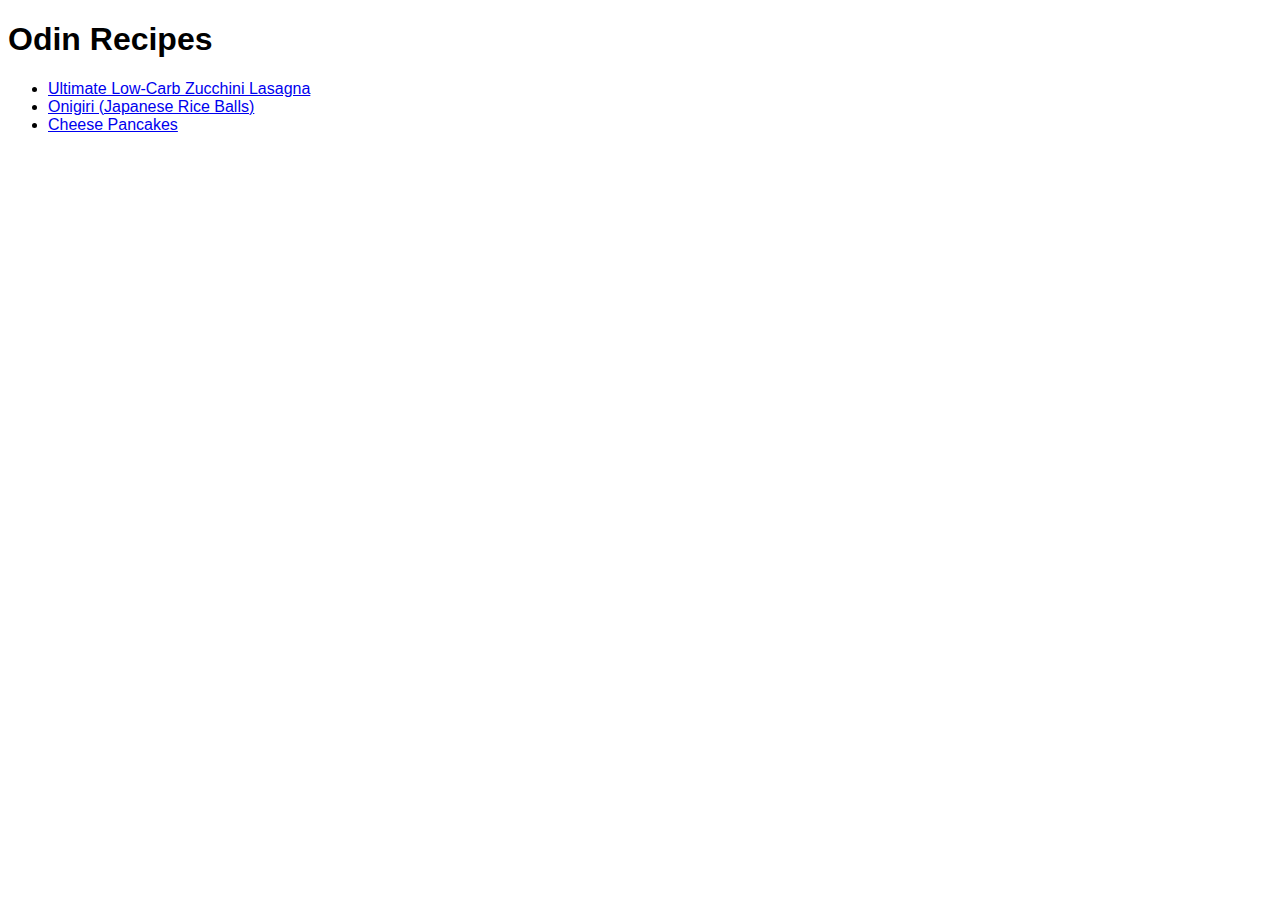
<file: index.html>
<!DOCTYPE html>
<html lang="en">
<head>
    <link rel="stylesheet" href="./css/styles.css">
    <meta charset="UTF-8">
    <meta http-equiv="X-UA-Compatible" content="IE=edge">
    <meta name="viewport" content="width=device-width, initial-scale=1.0">
    <title>Recipes</title>
</head>
<body>
    <h1>Odin Recipes</h1>
    <ul>
        <li><a href="./recipes/lasagna.html" >Ultimate Low-Carb Zucchini Lasagna</a></li>
        <li><a href="./recipes/onigiri.html" > Onigiri (Japanese Rice Balls)</a></li>
        <li><a href="./recipes/pancakes.html">Cheese Pancakes</a></li>
    </ul>
</body>
</html>
</file>
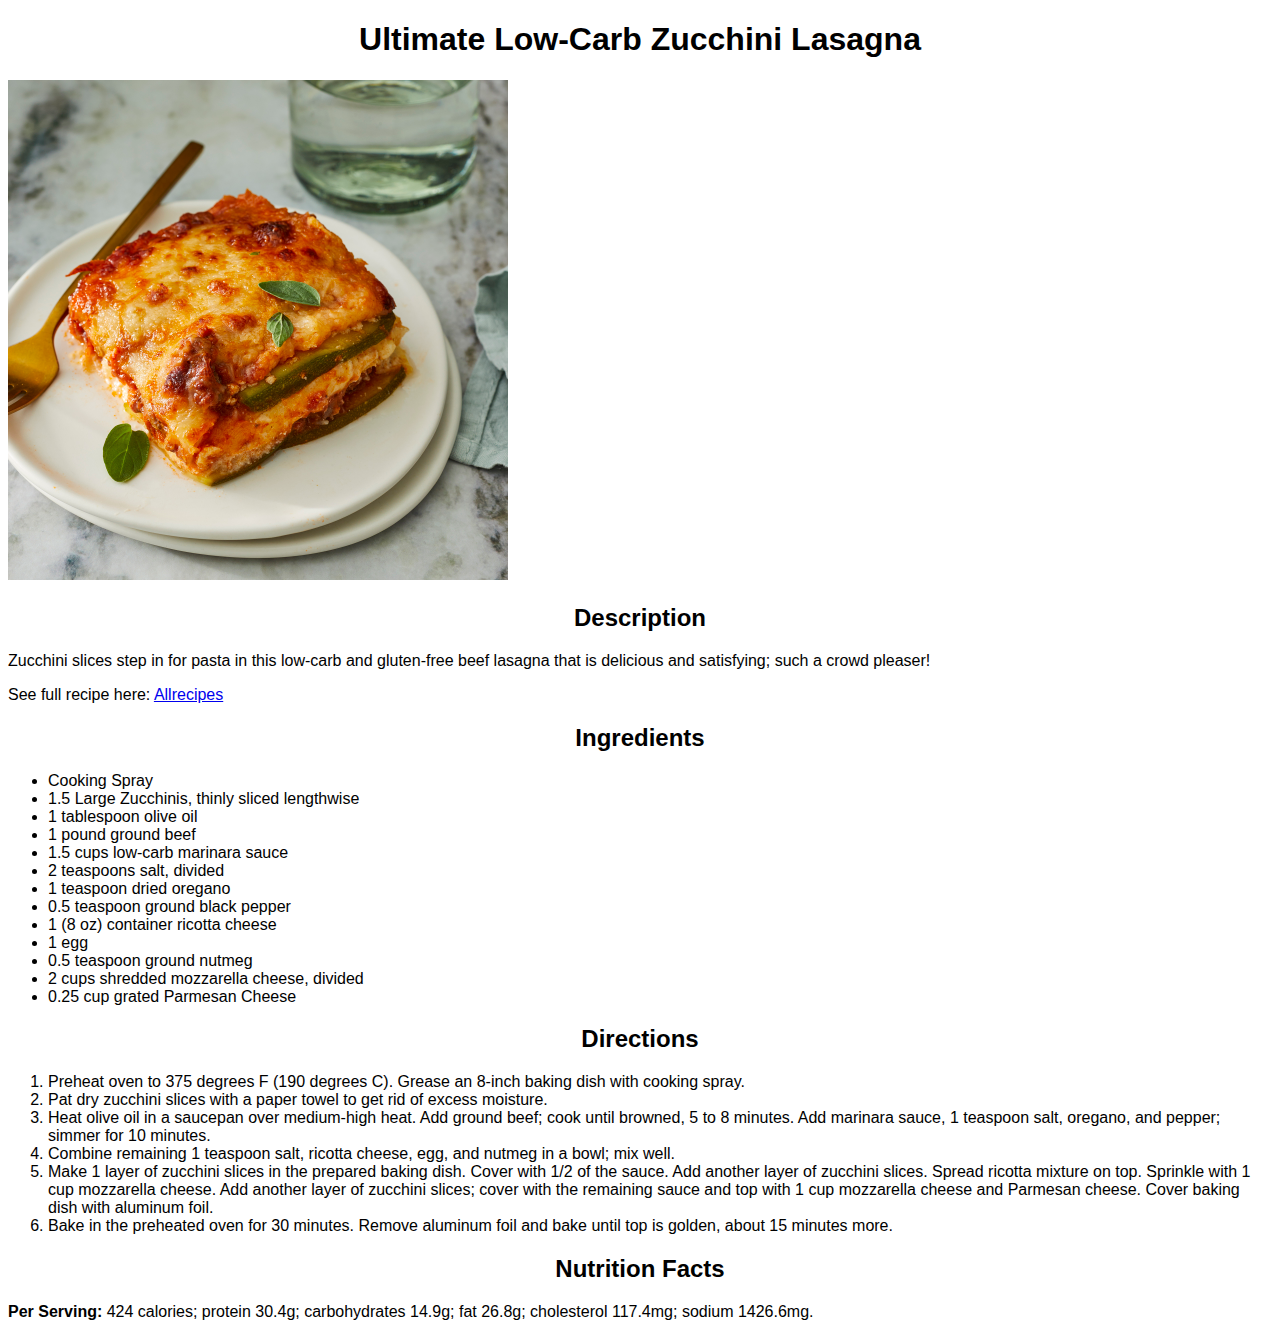
<file: recipes/lasagna.html>
<!DOCTYPE html>
<html lang="en">
<head>
    <link rel="stylesheet" href="../css/styles.css">
    <meta charset="UTF-8">
    <meta http-equiv="X-UA-Compatible" content="IE=edge">
    <meta name="viewport" content="width=device-width, initial-scale=1.0">
    <title>Lasagna</title>
</head>
<body>
    <h1 class="title">Ultimate Low-Carb Zucchini Lasagna</h1>
    <img class="food" src="../images/lasagna.jpg" alt="Zucchini lasagna">
    <h2 class="title">Description</h2>
    <p>Zucchini slices step in for pasta in this low-carb and gluten-free beef lasagna
        that is delicious and satisfying; such a crowd pleaser!</p>
        <p> See full recipe here: <a href="https://www.allrecipes.com/recipe/261026/ultimate-low-carb-zucchini-lasagna/">Allrecipes</a></p>
    <h2 class="title">Ingredients</h2>
    <ul>
        <li>Cooking Spray</li>
        <li>1.5 Large Zucchinis, thinly sliced lengthwise</li>
        <li>1 tablespoon olive oil</li>
        <li>1 pound ground beef</li>
        <li>1.5 cups low-carb marinara sauce</li>
        <li>2 teaspoons salt, divided</li>
        <li>1 teaspoon dried oregano</li>
        <li>0.5 teaspoon ground black pepper</li>
        <li>1 (8 oz) container ricotta cheese</li>
        <li>1 egg</li>
        <li>0.5 teaspoon ground nutmeg</li>
        <li>2 cups shredded mozzarella cheese, divided</li>
        <li>0.25 cup grated Parmesan Cheese</li>
    </ul>

    <h2 class="title">Directions</h2>
    <ol>
        <li>Preheat oven to 375 degrees F (190 degrees C). Grease an 8-inch baking dish with cooking spray.</li>
        <li>Pat dry zucchini slices with a paper towel to get rid of excess moisture.</li>
        <li>Heat olive oil in a saucepan over medium-high heat. Add ground beef; cook until browned, 5 to 8 minutes. Add marinara sauce, 1 teaspoon salt, oregano, and pepper; simmer for 10 minutes.</li>
        <li>Combine remaining 1 teaspoon salt, ricotta cheese, egg, and nutmeg in a bowl; mix well.</li>
        <li>Make 1 layer of zucchini slices in the prepared baking dish. Cover with 1/2 of the sauce. Add another layer of zucchini slices. Spread ricotta mixture on top. Sprinkle with 1 cup mozzarella cheese. Add another layer of zucchini slices; cover with the remaining sauce and top with 1 cup mozzarella cheese and Parmesan cheese. Cover baking dish with aluminum foil.</li>
        <li>Bake in the preheated oven for 30 minutes. Remove aluminum foil and bake until top is golden, about 15 minutes more.</li>
    </ol>

    <h2 class="title">Nutrition Facts</h2>
    <p><strong>Per Serving: </strong>424 calories; protein 30.4g; carbohydrates 14.9g; fat 26.8g; cholesterol 117.4mg; sodium 1426.6mg. </p>
</body>
</html>
</file>
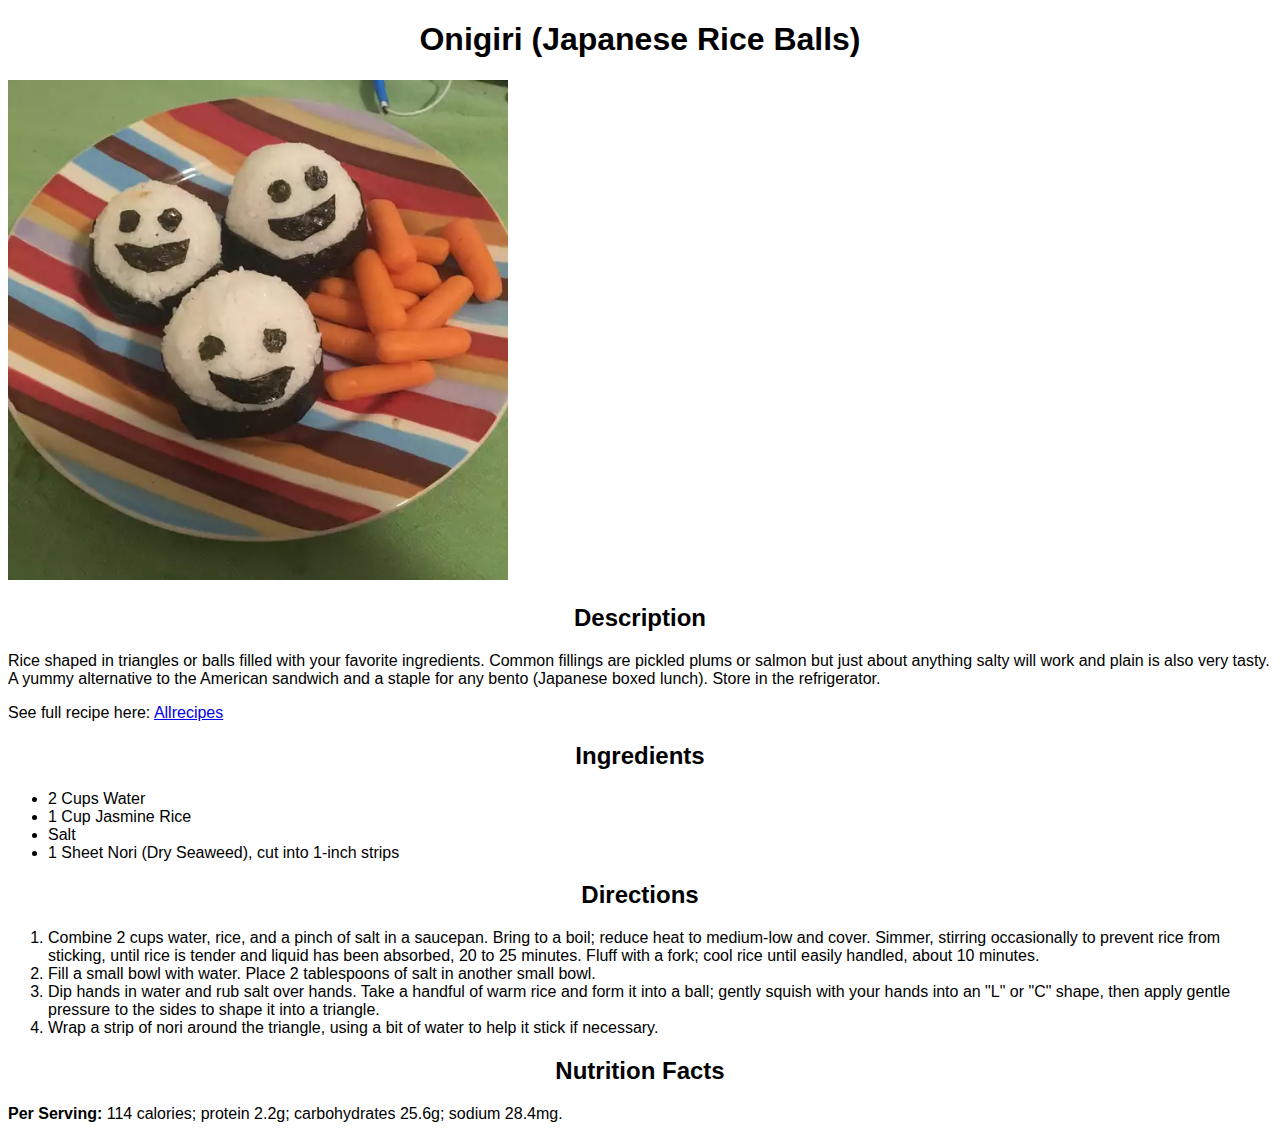
<file: recipes/onigiri.html>
<!DOCTYPE html>
<html lang="en">
<head>
    <link rel="stylesheet" href="../css/styles.css">
    <meta charset="UTF-8">
    <meta http-equiv="X-UA-Compatible" content="IE=edge">
    <meta name="viewport" content="width=device-width, initial-scale=1.0">
    <title>Onigiri</title>
</head>
<body>
    <h1 class="title">Onigiri (Japanese Rice Balls)</h1>
    <img class="food" src="../images/onigiri.jpg" alt="Delicious Onigiri"/>
    <h2 class="title">Description</h2>
    <p>Rice shaped in triangles or balls filled with your favorite ingredients. Common fillings are pickled plums or salmon but just about anything salty will work and plain is also very tasty. A yummy alternative to the American sandwich and a staple for any bento (Japanese boxed lunch). Store in the refrigerator.</p>
    <p>See full recipe here: <a href="https://www.allrecipes.com/recipe/246471/onigiri-japanese-rice-balls/">Allrecipes</a></p>
    <h2 class="title">Ingredients</h2>
    <ul>
        <li>2 Cups Water</li>
        <li>1 Cup Jasmine Rice</li>
        <li>Salt</li>
        <li>1 Sheet Nori (Dry Seaweed), cut into 1-inch strips</li>
    </ul>
    <h2 class="title">Directions</h2>
    <ol>
        <li>Combine 2 cups water, rice, and a pinch of salt in a saucepan. Bring to a boil; reduce heat to medium-low and cover. Simmer, stirring occasionally to prevent rice from sticking, until rice is tender and liquid has been absorbed, 20 to 25 minutes. Fluff with a fork; cool rice until easily handled, about 10 minutes.</li>
        <li>Fill a small bowl with water. Place 2 tablespoons of salt in another small bowl.</li>
        <li>Dip hands in water and rub salt over hands. Take a handful of warm rice and form it into a ball; gently squish with your hands into an "L" or "C" shape, then apply gentle pressure to the sides to shape it into a triangle.</li>
        <li>Wrap a strip of nori around the triangle, using a bit of water to help it stick if necessary.</li>
    </ol>
    <h2 class="title">Nutrition Facts</h2>
    <p><strong>Per Serving: </strong>114 calories; protein 2.2g; carbohydrates 25.6g; sodium 28.4mg.</p>
</body>
</html>
</file>
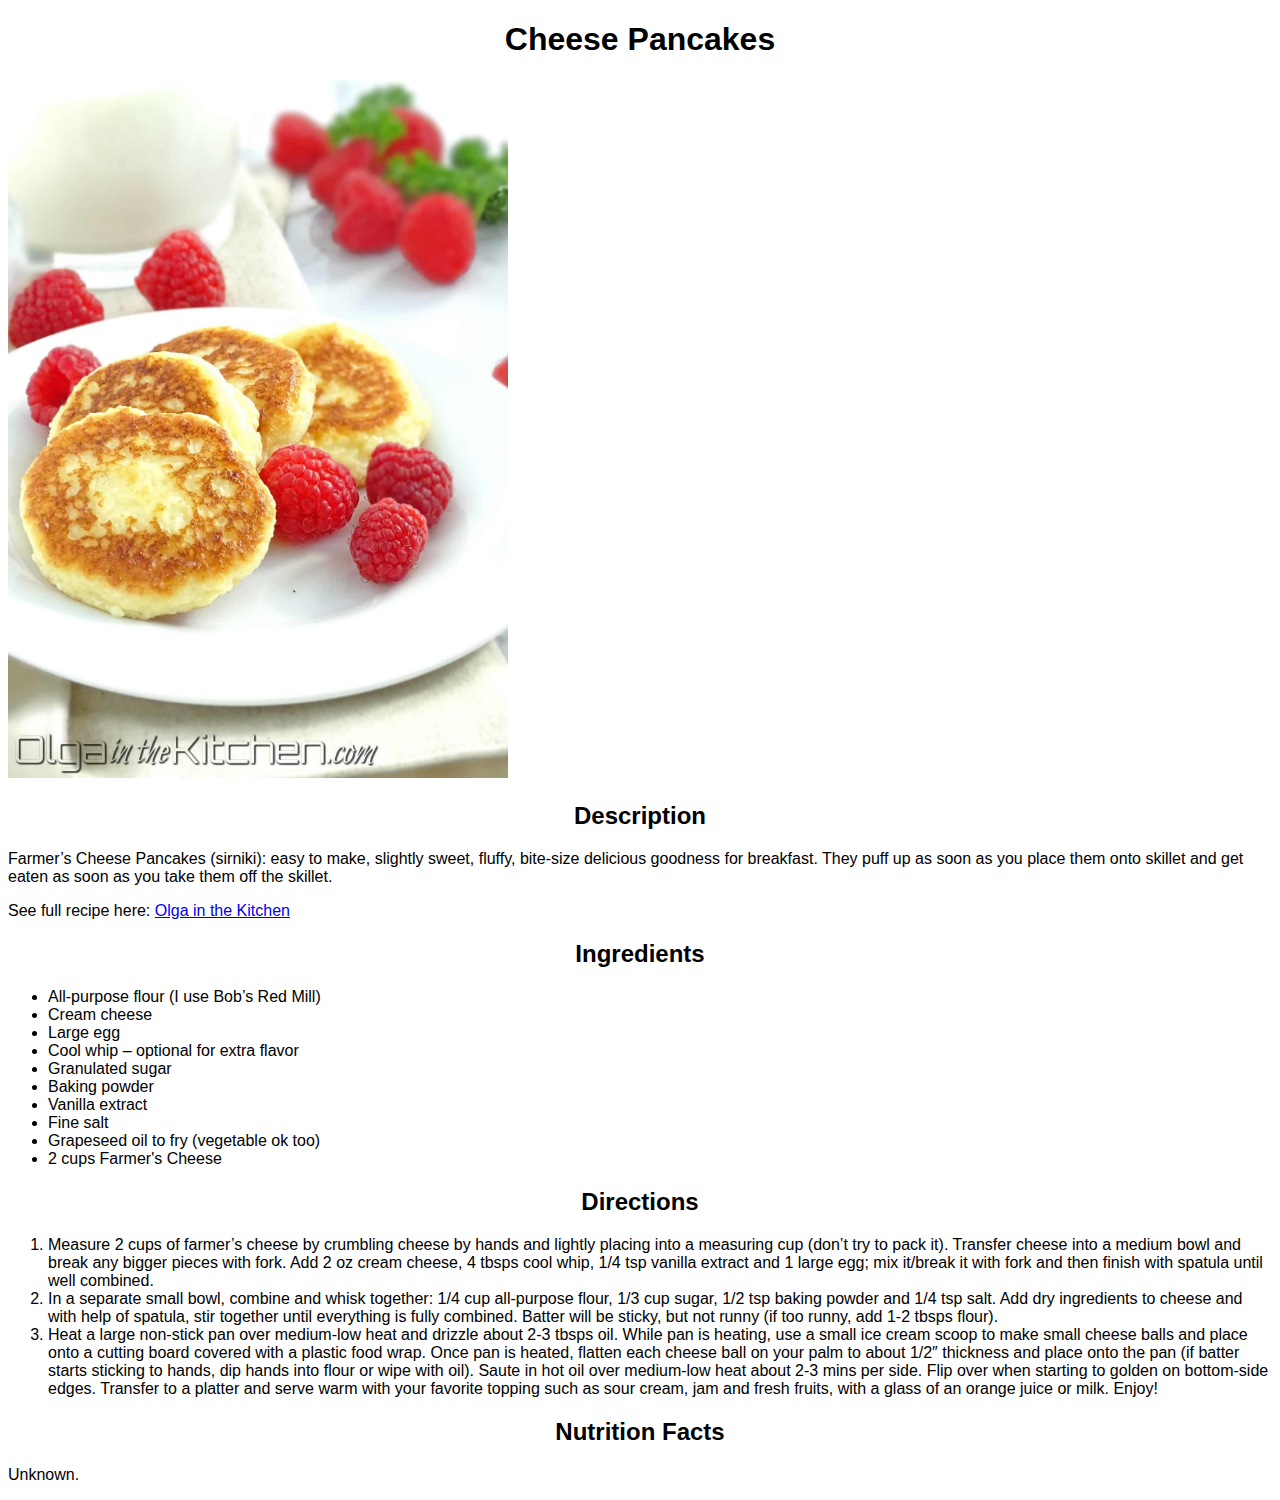
<file: recipes/pancakes.html>
<!DOCTYPE html>
<html lang="en">
<head>
    <link rel="stylesheet" href="../css/styles.css">
    <meta charset="UTF-8">
    <meta http-equiv="X-UA-Compatible" content="IE=edge">
    <meta name="viewport" content="width=device-width, initial-scale=1.0">
    <title>Pancakes</title>
</head>
<body>
    <h1 class="title">Cheese Pancakes</h1>
    <img class="food" src="../images/pancakes.jpeg" alt="Cheese Pancakes">
    <h2 class="title">Description</h2>
    <p>Farmer’s Cheese Pancakes (sirniki): easy to make, slightly sweet, fluffy, bite-size delicious goodness for breakfast.  They puff up as soon as you place them onto skillet and get eaten as soon as you take them off the skillet.</p>
        <p> See full recipe here: <a href="https://www.olgainthekitchen.com/cheese-pancakes-sirniki-video/">Olga in the Kitchen</a></p>
    <h2 class="title">Ingredients</h2>
    <ul>
        <li>All-purpose flour (I use Bob’s Red Mill)</li>
        <li>Cream cheese</li>
        <li>Large egg</li>
        <li>Cool whip – optional for extra flavor</li>
        <li>Granulated sugar</li>
        <li>Baking powder</li>
        <li>Vanilla extract</li>
        <li>Fine salt</li>
        <li>Grapeseed oil to fry (vegetable ok too)</li>
        <li>2 cups Farmer's Cheese</li>
    </ul>

    <h2 class="title">Directions</h2>
    <ol>
        <li>Measure 2 cups of farmer’s cheese by crumbling cheese by hands and lightly placing into a measuring cup (don’t try to pack it). Transfer cheese into a medium bowl and break any bigger pieces with fork. Add 2 oz cream cheese, 4 tbsps cool whip, 1/4 tsp vanilla extract and 1 large egg; mix it/break it with fork and then finish with spatula until well combined.</li>
        <li>In a separate small bowl, combine and whisk together: 1/4 cup all-purpose flour, 1/3 cup sugar, 1/2 tsp baking powder and 1/4 tsp salt. Add dry ingredients to cheese and with help of spatula, stir together until everything is fully combined. Batter will be sticky, but not runny (if too runny, add 1-2 tbsps flour).</li>
        <li>Heat a large non-stick pan over medium-low heat and drizzle about 2-3 tbsps oil. While pan is heating, use a small ice cream scoop to make small cheese balls and place onto a cutting board covered with a plastic food wrap. Once pan is heated, flatten each cheese ball on your palm to about 1/2″ thickness and place onto the pan (if batter starts sticking to hands, dip hands into flour or wipe with oil). Saute in hot oil over medium-low heat about 2-3 mins per side. Flip over when starting to golden on bottom-side edges. Transfer to a platter and serve warm with your favorite topping such as sour cream, jam and fresh fruits, with a glass of an orange juice or milk. Enjoy!</li>
    </ol>

    <h2 class="title">Nutrition Facts</h2>
    <p>Unknown.</p>
</body>
</html>
</file>
<file: css/styles.css>
* {
    font-family: 'Lucida Sans', 'Lucida Sans Regular', 'Lucida Grande', 'Lucida Sans Unicode', Geneva, Verdana, sans-serif;
}

.title {
    text-align: center;
}

.food {
    height: auto;
    width: 500px;
}
</file>
